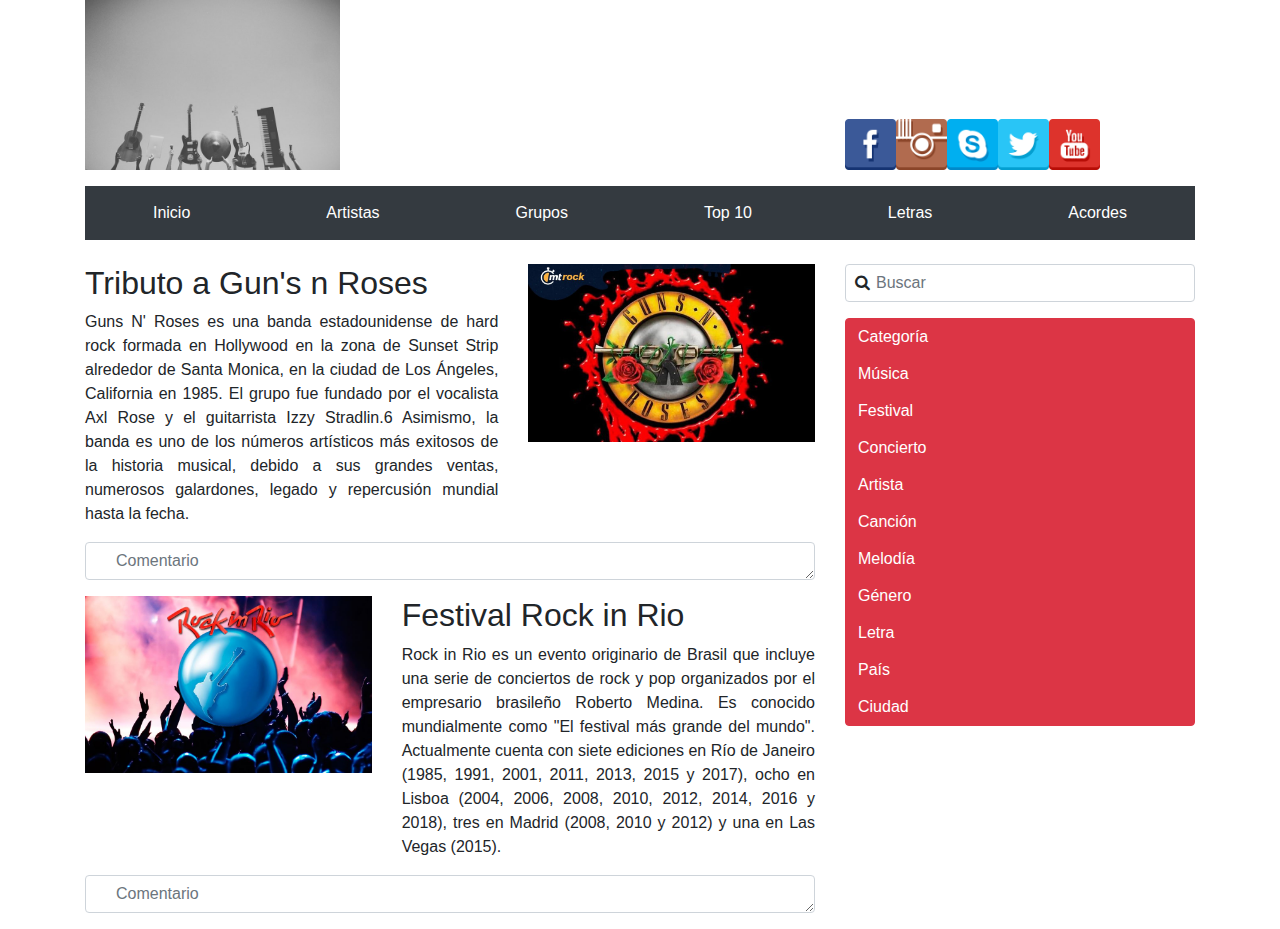
<file: Bootstrap-Musica/index.html>
<!DOCTYPE html>
<html lang="es">
<head>
  <meta charset="UTF-8">
  <meta name="viewport" content="width=device-width, initial-scale=1.0">
  <meta http-equiv="X-UA-Compatible" content="ie=edge">
  <link rel="stylesheet" href="css/estilos.css">
  <link rel="stylesheet" href="css/bootstrap.min.css">
  <link rel="stylesheet" href="https://maxcdn.bootstrapcdn.com/font-awesome/4.7.0/css/font-awesome.min.css">
  <title>Musica Bootstrap</title>
</head>
<body>
  <div class="container">
    <!-- logo, redes y menu navegación -->
    <header class="row">
      <div class="col-md-3">
        <img class="imagen" src="img/Logo.jpg" alt="">
      </div>
      <div class="col-md-5 offset-md-4 d-flex justify-content-center align-items-end">
        <a href="#"><img class="red-social" src="img/facebook.png" alt=""></a>
        <a href="#"><img class="red-social" src="img/instagram.png" alt=""></a>
        <a href="#"><img class="red-social" src="img/skype.png" alt=""></a>
        <a href="#"><img class="red-social" src="img/twitter.png" alt=""></a>
        <a href="#"><img class="red-social" src="img/youtube.png" alt=""></a>
      </div>
    </header>

    <nav class="navbar navbar-expand mt-3 mb-4">
      <ul class="menu navbar-nav navegadorestilos bg-dark d-flex flex-md-row flex-column justify-content-md-around align-items-center">
        <li class="nav-item">
          <a href="#" class="nav-link">Inicio</a>
        </li>
        <li class="nav-item">
          <a href="#" class="nav-link">Artistas</a>
        </li>
        <li class="nav-item">
          <a href="#" class="nav-link">Grupos</a>
        </li>
        <li class="nav-item">
          <a href="#" class="nav-link">Top 10</a>
        </li>
        <li class="nav-item">
          <a href="#" class="nav-link">Letras</a>
        </li>
        <li class="nav-item">
          <a href="#" class="nav-link">Acordes</a>
        </li>
      </ul>
    </nav>

    <!-- Contenido y busqueda -->
    <div class="row">
      <!-- Contenido -->
      <div class="col-md-8">
        <div class="row">
          <div class="col-md-7">
            <h2>Tributo a Gun's n Roses</h2>
            <p class="text-justify">Guns N' Roses es una banda estadounidense de hard rock formada en Hollywood en la zona de Sunset Strip alrededor de Santa Monica, en la ciudad de Los Ángeles, California en 1985. El grupo fue fundado por el vocalista Axl Rose y el guitarrista Izzy Stradlin.6​ Asimismo, la banda es uno de los números artísticos más exitosos de la historia musical, debido a sus grandes ventas, numerosos galardones, legado y repercusión mundial hasta la fecha.</p>
          </div>
          <div class="col-md-5"><img class="imagen" src="img/GNR.jpg" alt=""></div>
        </div>
        <div class="row">
          <div class="col-md-12 form-group">
            <textarea class="form-control" rows="1" placeholder="Comentario"></textarea>
          </div>
        </div>

        <div class="row">
          <div class="col-md-5"><img class="imagen" src="img/RIR.jpg" alt=""></div>
          <div class="col-md-7">
            <h2>Festival Rock in Rio</h2>
            <p class="text-justify">Rock in Rio es un evento originario de Brasil que incluye una serie de conciertos de rock y pop organizados por el empresario brasileño Roberto Medina. Es conocido mundialmente como "El festival más grande del mundo". Actualmente cuenta con siete ediciones en Río de Janeiro (1985, 1991, 2001, 2011, 2013, 2015 y 2017), ocho en Lisboa (2004, 2006, 2008, 2010, 2012, 2014, 2016 y 2018), tres en Madrid (2008, 2010 y 2012) y una en Las Vegas (2015).</p>
          </div>
        </div>
        <div class="row">
          <div class="col-md-12 form-group">
            <textarea class="form-control" rows="1" placeholder="Comentario"></textarea>
          </div>
        </div>
      </div>

      <!-- Búsqueda -->
      <div class="col-md-4 d-none d-md-block">
        <div class="form-group has-feedback">
          <i class="fa fa-search form-control-feedback"></i>
          <input type="text" class="form-control" placeholder="Buscar">
        </div>

        <div class="form-group">
          <div class="btn-group-vertical">
            <button type="button" class="btn btn-danger text-left">Categoría</button>
            <button type="button" class="btn btn-danger text-left">Música</button>
            <button type="button" class="btn btn-danger text-left">Festival</button>
            <button type="button" class="btn btn-danger text-left">Concierto</button>
            <button type="button" class="btn btn-danger text-left">Artista</button>
            <button type="button" class="btn btn-danger text-left">Canción</button>
            <button type="button" class="btn btn-danger text-left">Melodía</button>
            <button type="button" class="btn btn-danger text-left">Género</button>
            <button type="button" class="btn btn-danger text-left">Letra</button>
            <button type="button" class="btn btn-danger text-left">País</button>
            <button type="button" class="btn btn-danger text-left">Ciudad</button>
          </div>
        </div>
      </div>
    </div>
  </div>


  <script src="js/jquery-3.4.1.min.js"></script>
  <script src="js/popper.min.js"></script>
  <script src="js/bootstrap.min.js"></script>
</body>
</html>
</file>
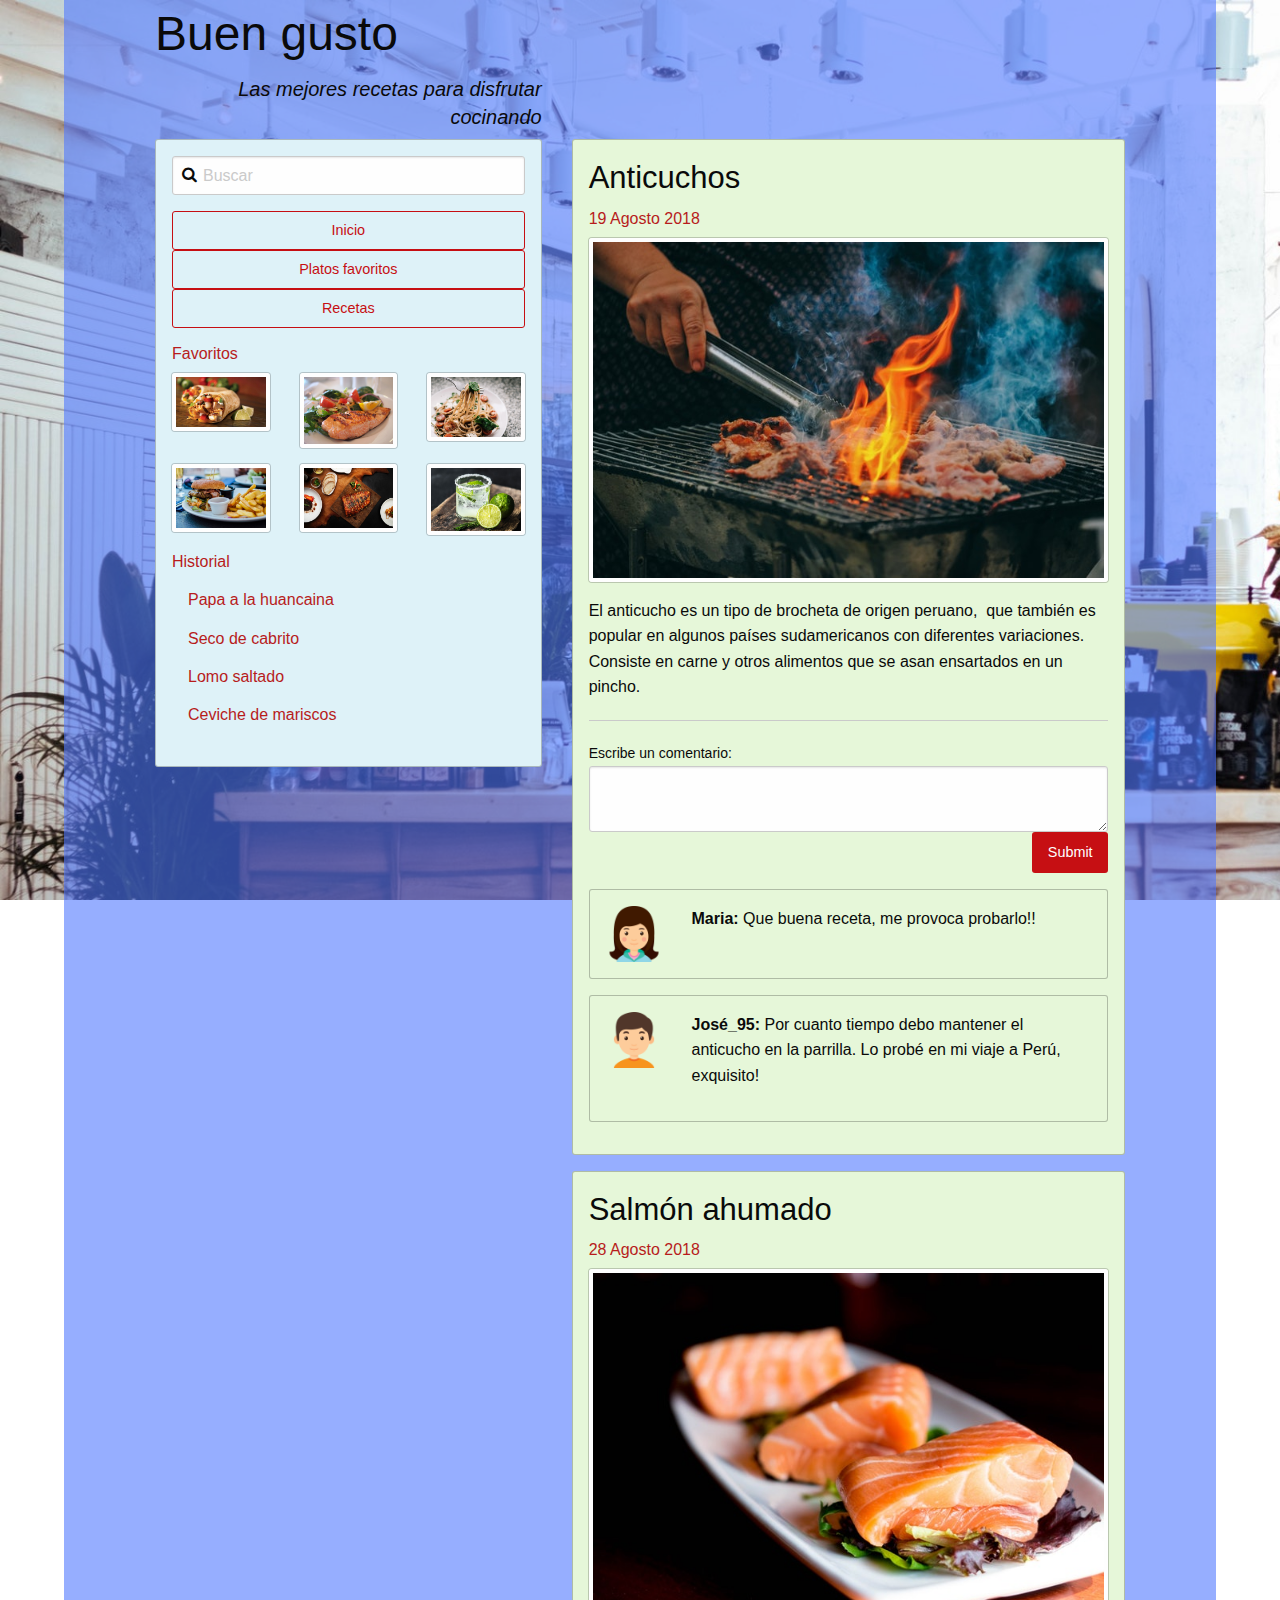
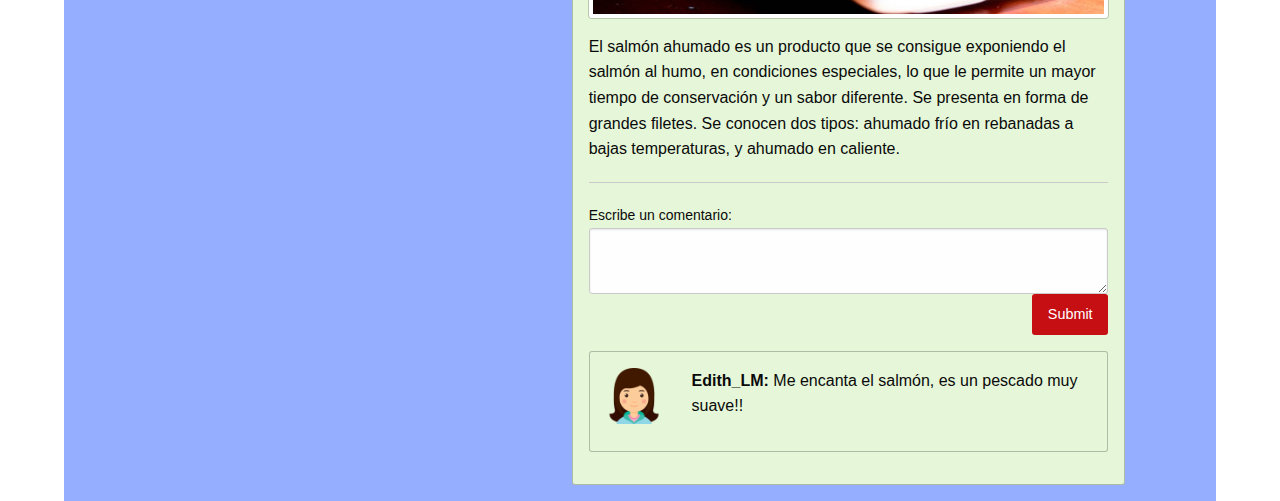
<file: Foundation-Gastronomia/index.html>
<!doctype html>
<html class="no-js" lang="es" dir="ltr">
  <head>
    <meta charset="utf-8">
    <meta http-equiv="x-ua-compatible" content="ie=edge">
    <meta name="viewport" content="width=device-width, initial-scale=1.0">
    <title>Gastronomía Foundation</title>
    <link rel="stylesheet" href="css/foundation.css">
    <link rel="stylesheet" href="css/app.css">
    <link rel="stylesheet" href="https://maxcdn.bootstrapcdn.com/font-awesome/4.7.0/css/font-awesome.min.css">
  </head>
  <body>
    <div class="grid-container">
      <!-- Título y slogan -->
      <header class="row">
        <div class="column medium-5 small-12">
          <h1>Buen gusto</h1>
          <h5 class="text-right"><em>Las mejores recetas para disfrutar cocinando</em></h5>
        </div>
      </header>

      <!-- Navegación y contenido -->
      <div class="row">
        <!-- Navegación -->
        <div class="column medium-5 show-for-medium">
          <div class="primary callout">
            <!-- Botón búsqueda -->
            <div class="row column">
              <i class="fa fa-search form-control-feedback"></i>
              <input class="form-control" type="text" placeholder="Buscar">
            </div>
            <!-- Menú navegación -->
            <div class="row column">
              <ul class="menu flex-dir-column">
                <li><a class="hollow button alert" href="#">Inicio</a></li>
                <li><a class="hollow button alert" href="#">Platos favoritos</a></li>
                <li><a class="hollow button alert" href="#">Recetas</a></li>
              </ul>
            </div>
            <!-- Favoritos -->
            <h6 class="TituloEstilo">Favoritos</h6>
            <div class="row">
              <div class="column medium-4">
                <a href=""><img src="img/fav1.jpg" class="thumbnail"></a>
              </div>
              <div class="column medium-4">
                <a href=""><img src="img/fav2.jpg" class="thumbnail"></a>
              </div>
              <div class="column medium-4">
                <a href=""><img src="img/fav3.jpg" class="thumbnail"></a>
              </div>
            </div>
            <div class="row">
              <div class="column medium-4">
                <a href=""><img src="img/fav4.jpg" class="thumbnail"></a>
              </div>
              <div class="column medium-4">
                <a href=""><img src="img/fav5.jpg" class="thumbnail"></a>
              </div>
              <div class="column medium-4">
                <a href=""><img src="img/fav6.jpg" class="thumbnail"></a>
              </div>
            </div>
            <!-- Historial -->
            <h6>Historial</h6>
            <div class="row column">
              <ul class="menu flex-dir-column">
                <li><a href="#">Papa a la huancaina</a></li>
                <li><a href="#">Seco de cabrito</a></li>
                <li><a href="#">Lomo saltado</a></li>
                <li><a href="#">Ceviche de mariscos</a></li>
              </ul>
            </div>
          </div>
        </div>

        <!-- Contenido -->
        <div class="column medium-7 small-12">
          <div class="success callout">
            <div class="row column">
              <h3>Anticuchos</h3>
              <h6>19 Agosto 2018</h6>
              <img src="img/cont1.jpg" class="thumbnail">
              <p>El anticucho es un tipo de brocheta de origen peruano, ​ que también es popular en algunos países sudamericanos con diferentes variaciones. Consiste en carne y otros alimentos que se asan ensartados en un pincho.</p>
            </div>
            <hr>
            <div class="row column">
              <label>Escribe un comentario:
                <textarea name="name" rows="2" cols="80"></textarea>
              </label>
            </div>
            <div class="row column">
              <div class="derecha">
                <input type="submit" class="button alert">
              </div>
            </div>
            <div class="row column">
              <div class="success callout">
                <div class="row">
                  <div class="column medium-2">
                    <img src="img/mujer.png" alt="">
                  </div>
                  <div class="column medium-10">
                    <p><strong>Maria: </strong><span>Que buena receta, me provoca probarlo!!</span></p>
                  </div>
                </div>
              </div>
              <div class="success callout">
                <div class="row">
                  <div class="column medium-2">
                    <img src="img/hombre.png" alt="">
                  </div>
                  <div class="column medium-10">
                    <p><strong>José_95: </strong><span>Por cuanto tiempo debo mantener el anticucho en la parrilla. Lo probé en mi viaje a Perú, exquisito!</span></p>
                  </div>
                </div>
              </div>
            </div>
          </div>

          <div class="success callout">
            <div class="row column">
              <h3>Salmón ahumado</h3>
              <h6>28 Agosto 2018</h6>
              <img src="img/cont2.jpg" class="thumbnail">
              <p>El salmón ahumado es un producto que se consigue exponiendo el salmón al humo, en condiciones especiales, lo que le permite un mayor tiempo de conservación y un sabor diferente. Se presenta en forma de grandes filetes. Se conocen dos tipos: ahumado frío en rebanadas a bajas temperaturas, y ahumado en caliente.</p>
            </div>
            <hr>
            <div class="row column">
              <label>Escribe un comentario:
                <textarea name="name" rows="2" cols="80"></textarea>
              </label>
            </div>
            <div class="row column">
              <div class="derecha">
                <input type="submit" class="button alert">
              </div>
            </div>
            <div class="row column">
              <div class="success callout">
                <div class="row">
                  <div class="column medium-2">
                    <img src="img/mujer.png" alt="">
                  </div>
                  <div class="column medium-10">
                    <p><strong>Edith_LM: </strong><span>Me encanta el salmón, es un pescado muy suave!!</span></p>
                  </div>
                </div>
              </div>
            </div>
          </div>
        </div>
      </div>
    </div>


    <script src="js/vendor/jquery.js"></script>
    <script src="js/vendor/what-input.js"></script>
    <script src="js/vendor/foundation.js"></script>
    <script src="js/app.js"></script>
  </body>
</html>
</file>
<file: Bootstrap-Musica/css/estilos.css>
*{
  margin: 0;
  padding: 0;
  box-sizing: border-box;
}
.imagen{
  width: 100%;
}
.red-social{
  width:4vw;
}
.navegadorestilos a{
  color: white;
  padding: 15px;
}
.menu{
  width: 100%;
}
.navbar{
  padding:0 !important;
}
.nav-link:hover{
  background: #fff;
  color:#000;
}
.form-control-feedback {
  position: absolute;
  padding: 10px;
  pointer-events: none;
}
.form-control {
  padding-left: 30px!important;
}
.btn-group-vertical{
  width:100%
}
</file>
<file: Foundation-Gastronomia/css/app.css>
*{
  margin:0;
  padding:0;
  box-sizing: border-box;
}
body{
  background: url('../img/bg.jpg');
  background-size: cover;
  background-repeat: no-repeat;
  background-attachment: fixed;
}
.grid-container{
  width: 90%;
  margin: auto;
  background: rgba(80,120,255,0.6);
}
.form-control-feedback{
  position: absolute;
  padding: 10px;
  pointer-events: none;
}
.form-control {
  padding-left: 30px!important;
}
h6,a{
  color: #b71c1c;
}
.menu{
  margin-bottom:  15px;
}
.derecha{
  display: flex;
  flex-direction: row;
  justify-content: flex-end;
}
textarea{
  margin-bottom: 0;
}
</file>
